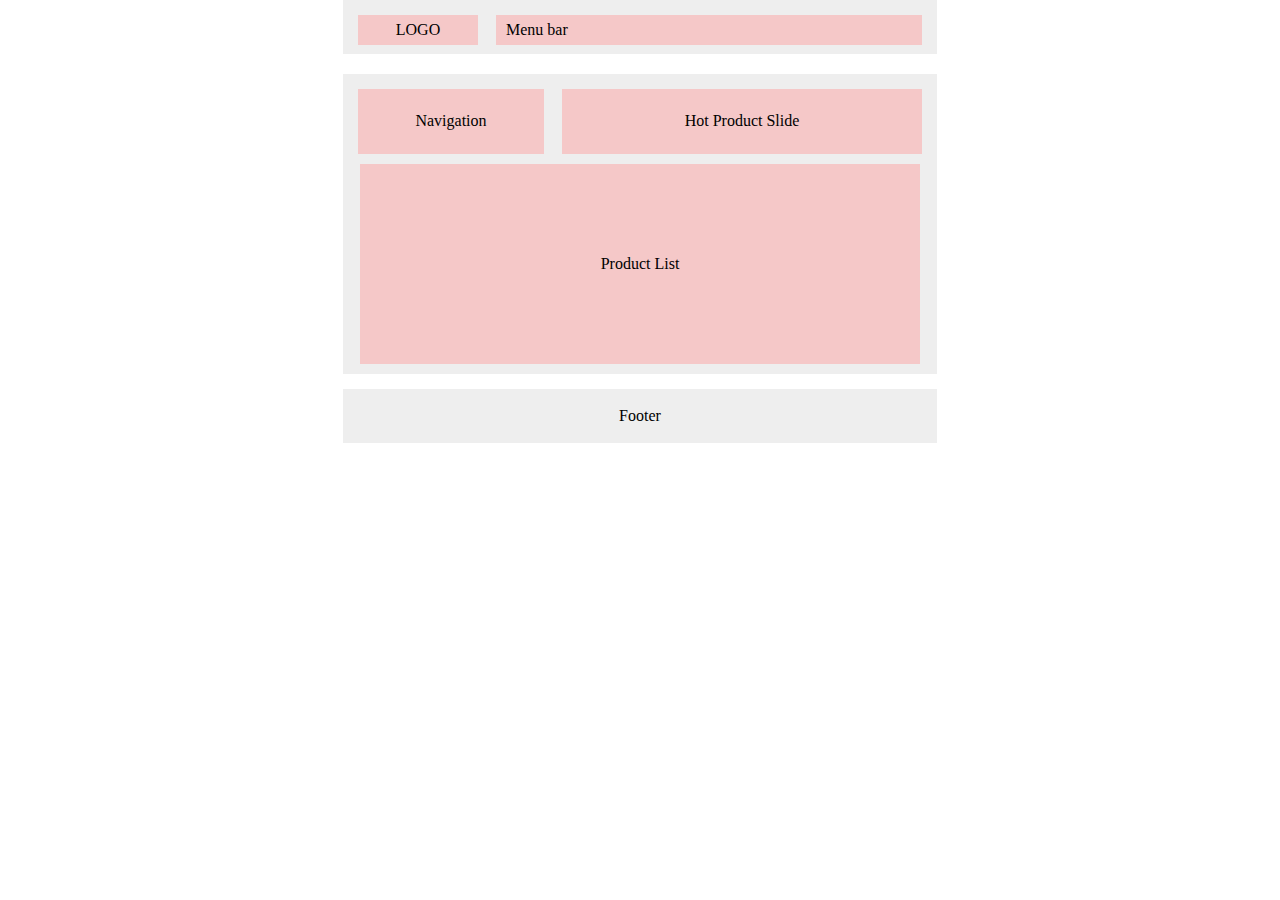
<file: Basic/index.html>
<!DOCTYPE html>
<html lang="en">
  <head>
    <meta charset="UTF-8" />
    <meta name="viewport" content="width=device-width, initial-scale=1.0" />
    <title>Phân chia thành phần</title>
    <link rel="stylesheet" href="./assets/css/style.css" />
    <link rel="stylesheet" href="./assets/css/normalize.css">
  </head>
  <body>
    <div class="grid">
      <div class="main">
        <header class="header">
          <div class="header__logo">
            LOGO
          </div>
          <div class="header__menu">
            Menu bar
          </div>
        </header>

        <div class="container">
          <div class="navbar">
            <div class="navbar__nav">
              Navigation
            </div>
            <div class="navbar__hotProducts">
              Hot Product Slide
            </div>
          </div>

          <div class="list">
            Product List
          </div>
        </div>

        <footer class="footer">
          <p>Footer</p>
        </footer>
      </div>
    </div>
  </body>
</html>
</file>
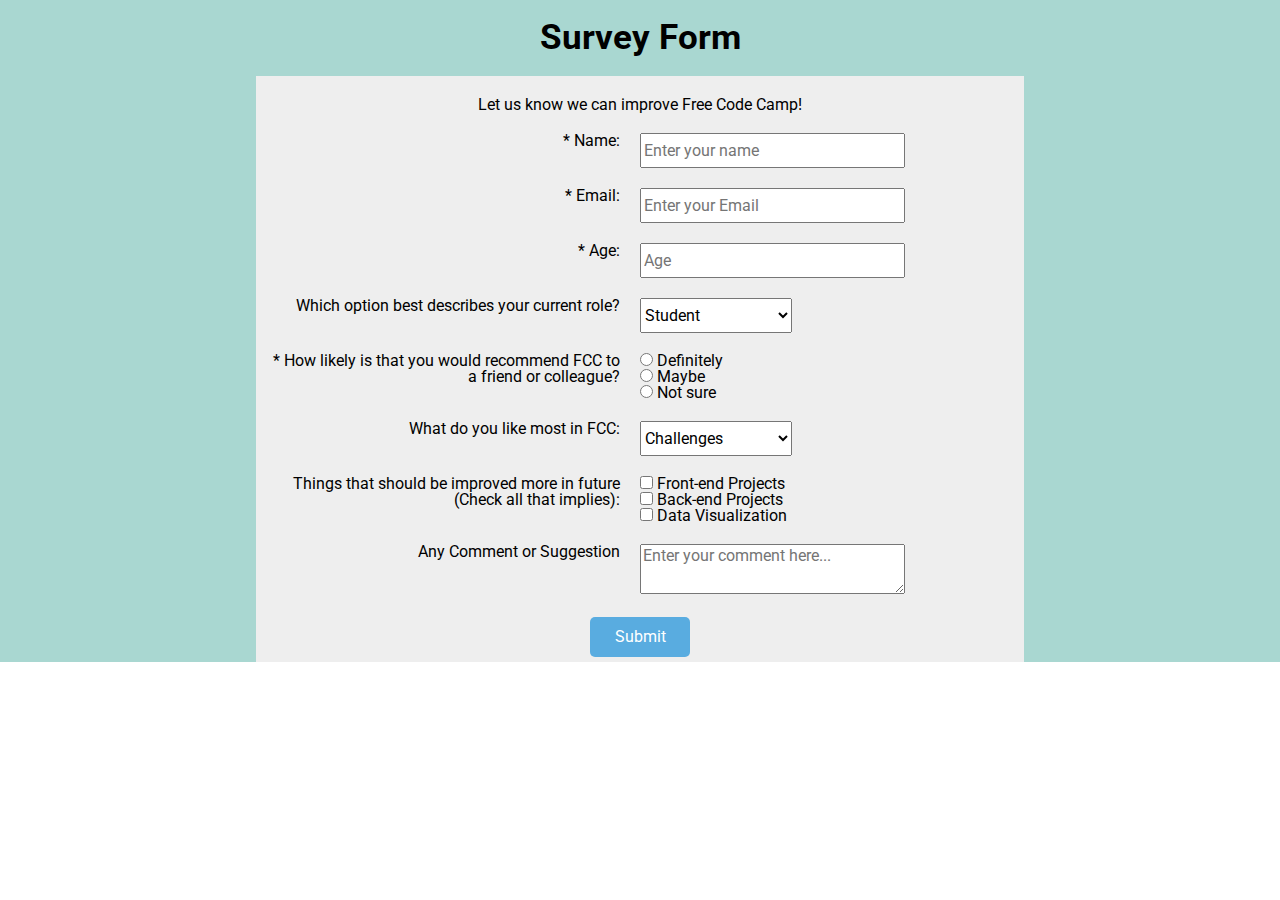
<file: Basic/index1.html>
<!DOCTYPE html>
<html lang="en">
  <head>
    <meta charset="UTF-8" />
    <meta name="viewport" content="width=device-width, initial-scale=1.0" />
    <link rel="stylesheet" href="./assets/css/normalize.css" />
    <link rel="stylesheet" href="./assets/css/style1.css" />
    <link
      href="https://fonts.googleapis.com/css2?family=Roboto:wght@300;400;500;700&display=swap"
      rel="stylesheet"
    />
    <title>Form</title>
  </head>
  <body>
    <div class="main">
      <h1 class="heading">Survey Form</h1>
      
        <form action="" class="form">
          <p class="form__desc">Let us know we can improve Free Code Camp!</p>
          <div class="form__row">
            <label class="form__row-label" for="">* Name:</label>
            <div class="form__row-input ">
              <input class="res" type="text" placeholder="Enter your name" />
            </div>
          </div>
          <div class="form__row">
            <label class="form__row-label" for="">* Email:</label>
            <div class="form__row-input">
              <input class="res" type="email" placeholder="Enter your Email" />
            </div>
          </div>
          <div class="form__row">
            <label class="form__row-label" for="">* Age:</label>
            <div class="form__row-input ">
              <input class="res" type="number" placeholder="Age" />
            </div>
          </div>
          <!-- Select -->
          <div class="form__row">
            <label class="form__row-label left" for=""
              >Which option best describes your current role?</label
            >
            <div class="form__row-input">
              <select name="select" id="selectOpt" >
                <optgroup label="Select an option" disabled></optgroup>
                <option value="">Student </option>
                <option value="">Full Time Job </option>
                <option value="">Full Time Learner</option>
                <option value="">Prefer not to say</option>
              </select>
            </div>
          </div>
          <!-- Radio -->
          <div class="form__row">
            <label class="form__row-label left" for=""
              >* How likely is that you would recommend FCC to a friend or
              colleague?</label
            >
            <div class="form__row-input col">
              <div class="form__row--col">
                <input type="radio" name="chose" /> <label for="Definitely">Definitely</label>
              </div>
              <div class="form__row--col">
                <input type="radio" name="chose" /> <label for="maybe">Maybe</label>
              </div>
              <div class="form__row--col">
                <input type="radio" name="chose" /> <label for="notSure">Not sure</label>
              </div>
            </div>
          </div>
          <!-- Select 2 -->

          <div class="form__row">
            <label class="form__row-label" for=""
              >What do you like most in FCC:</label
            >
            <div class="form__row-input">
              <select name="select" id="selectOpt" >
                <optgroup label="Select an option" disabled >
                </optgroup>
                <option value="">Challenges </option>
                <option value="">Projects</option>
                <option value="">Community</option>
                <option value="">Open Source</option>
              </select>
            </div>
          </div>
          <!-- Checkbox -->
          <div class="form__row">
            <label class="form__row-label left" for=""
              >Things that should be improved more in future
              (Check all that implies):</label
            >
          <div class="form__row-input col">
            <div class="form__row--col">
              <input type="checkbox" name="chose" /> <label for="FE">Front-end Projects</label>
            </div>
            <div class="form__row--col">
              <input type="checkbox" name="chose" /> <label for="BE">Back-end Projects</label>
            </div>
            <div class="form__row--col">
              <input type="checkbox" name="chose" /> <label for="data">Data Visualization</label>
            </div>
          </div>
      </div>
          <!-- Comment -->
          <div class="form__row">
            <label class="form__row-label" for=""
              >Any Comment or Suggestion</label
            >
            <div class="form__row-input">
              <textarea
                name="comment"
                id="comment"
                cols="25"
                rows="10" placeholder="Enter your comment here..."
              ></textarea>
            </div>
          </div>

          <button class="btn" type="submit">Submit</button>
        </form>
      </div>
    </div>
  </body>
</html>
</file>
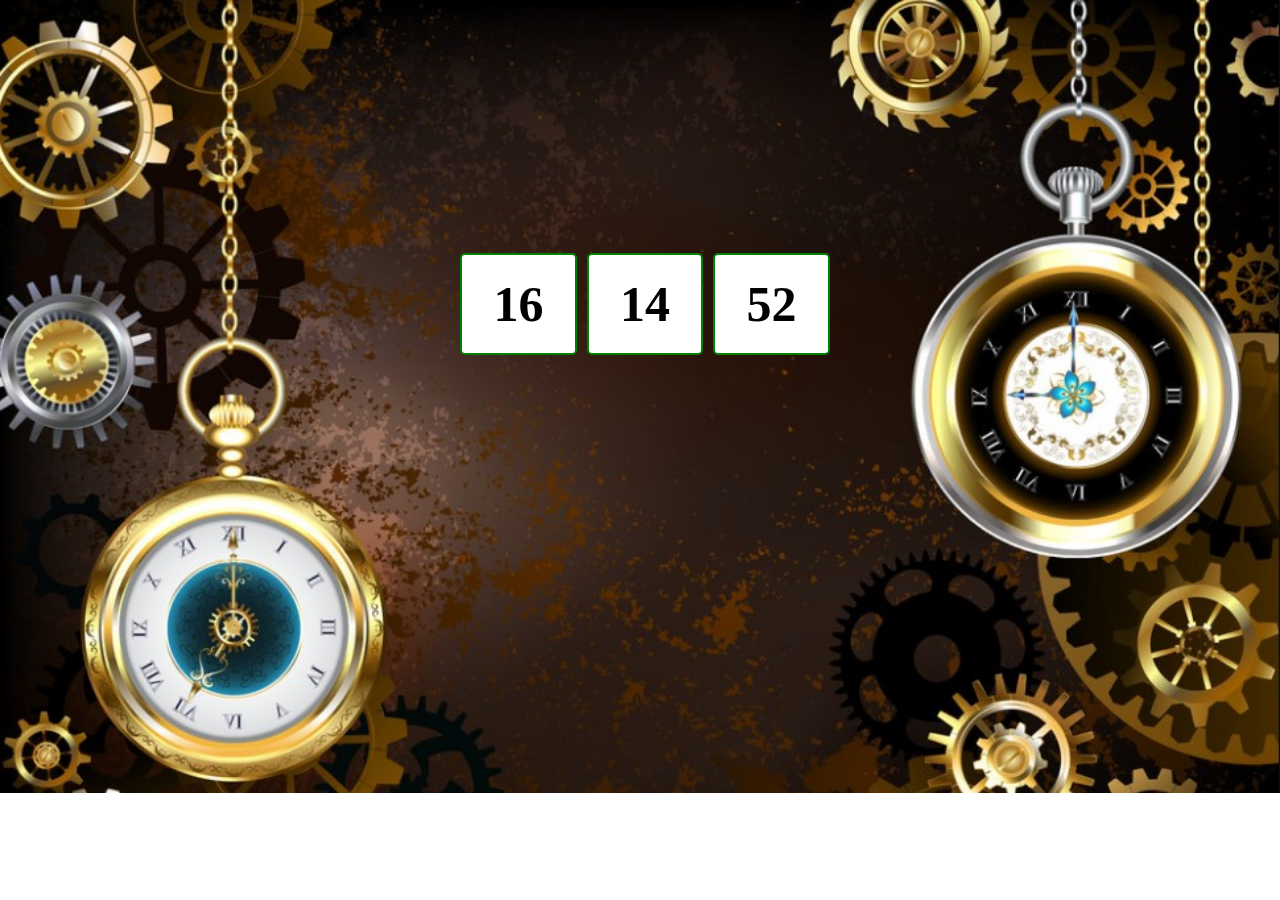
<file: 01. Front-end/03. JS Demo/clock-demo.html>
<!DOCTYPE html>
<html lang="en">
<head>
	<title>Demo Clock</title>
	<style>
		body {
			background: url("images/clock-background.jpg") no-repeat;
			background-size: 100%;
		}
		.clock {
			display: flex;
			width: 30%;
			margin: 20% auto;
		}
		.clock div {
			width: 30%;
			flex-wrap: wrap;
			justify-content: space-between;
			font-size: 50px;
			font-weight: bold;
			text-align: center;
			border: 2px solid green;
			background: #fff;
			border-radius: 5px;
			margin-left: 10px;
			padding: 20px;
		}
	</style>
	
	
</head>
<body>
	<div class="clock">
		<div id="hour">20
		</div>
		<div id="min">20
		</div>
		<div id="second">20
		</div>
	</div>
	<script src="js/clock-demo.js"></script>
</body>
</file>
<file: Basic/assets/css/style.css>
* {
    box-sizing: border-box;
}
.grid {
    width: 100%;
}
.main {
    width: 594px;
    height: 434px;
    margin: auto;
}
.header {
    display: flex;
    height: 54px;
    background-color: #EEEEEE;
    padding: 15px;
    justify-content: space-between;
    margin-bottom: 20px;
}
.header__logo {
    width: 120px ;
    height: 30px;
    background-color: #F5C8C8;
    display: flex;
    justify-content: center;
    align-items: center ;

}
.header__menu {
    padding-left: 10px;
    width: 426px;
    height: 30px;
    background-color: #F5C8C8;
    display: flex;
    justify-content: flex-start;
    align-items: center ; 
}
.container {
    height: 300px;
    padding: 5px;
    background-color: #EEEEEE;

}
.navbar {
    padding: 10px;
    height: 85px;
    display: flex;
    justify-content: space-between;
}
.navbar__nav {
    width: 186px;
    background-color: #F5C8C8;
    display: flex;
    justify-content: center;
    align-items: center;

}
.navbar__hotProducts {
    width: 360px;
    background-color: #F5C8C8;
    display: flex;
    justify-content: center;
    align-items: center;

}
.list {
    margin: 0 auto;
    padding: 8px;
    background-color: #F5C8C8;
    height: 200px;
    width: 560px;
    display: flex;
    justify-content: center;
    align-items: center;
}
.footer {
    margin-top: 15px;
    height: 54px;
    background-color: #EEEEEE;
    display: flex;
    justify-content: center;
    align-items: center;
}
</file>
<file: Basic/assets/css/style1.css>
html {
  font-size: 62.5%;
  line-height: 1.6rem;
  font-family: "Roboto", sans-serif;
}

*,
*:before,
*:after {
  box-sizing: border-box;
  -webkit-box-sizing: border-box;
}
img {
  display: block;
  max-width: 100%;
}
.main {
  width: 100%;
  text-align: center;
  font-size: 1.6rem;
  background-color: #a9d7d1;
}
.heading {
  font-size: 3.5rem;
  margin: 0;
  padding: 30px;
}
.form {
  width: 60%;
  background-color: #eeeeee;
  margin: 0 auto;
  padding: 5px;
}
.form__row {
  display: flex;
  margin: 20px 0;
}
.form__row-label {
  width: 50%;
  display: flex;
  text-align: right;
  justify-content: flex-end;
  padding-right: 20px;
}
.form__row-input {
  text-align: left;
  width: 50%;
}
.res {
  width: 70%;
  height: 35px;
}
.form__row-input.col {
  display: flex;
  flex-direction: column;
}
.btn {
  background-color: #59ace0;
  color: #fff;
  width: 100px;
  height: 40px;
  border: 0 solid;
  border-radius: 5px;
}
#comment {
  width: 70%;
  height: 50px;
}
#selectOpt {
  width: 40%;
  height: 35px;
}

@media screen and (max-width: 580px) {
  .form {
    width: 75%;
    text-align: center;
  }
  .form__row {
    display: flex;
    flex-wrap: wrap;
  }
  .form__row-label {
    justify-content: flex-start;
    width: 100%;
    padding: 5px 10px;
  }
  .form__row-label.left {
    text-align: left;
  }
  .form__row-input {
    width: 100%;
    padding: 5px 10px;
  }
  .res {
    width: 90%;
    height: 40px;
  }
  #comment {
    width: 90%;
    height: 60px;
  }
  #selectOpt {
    width: 50%;
    height: 40px;
  }
}
</file>
